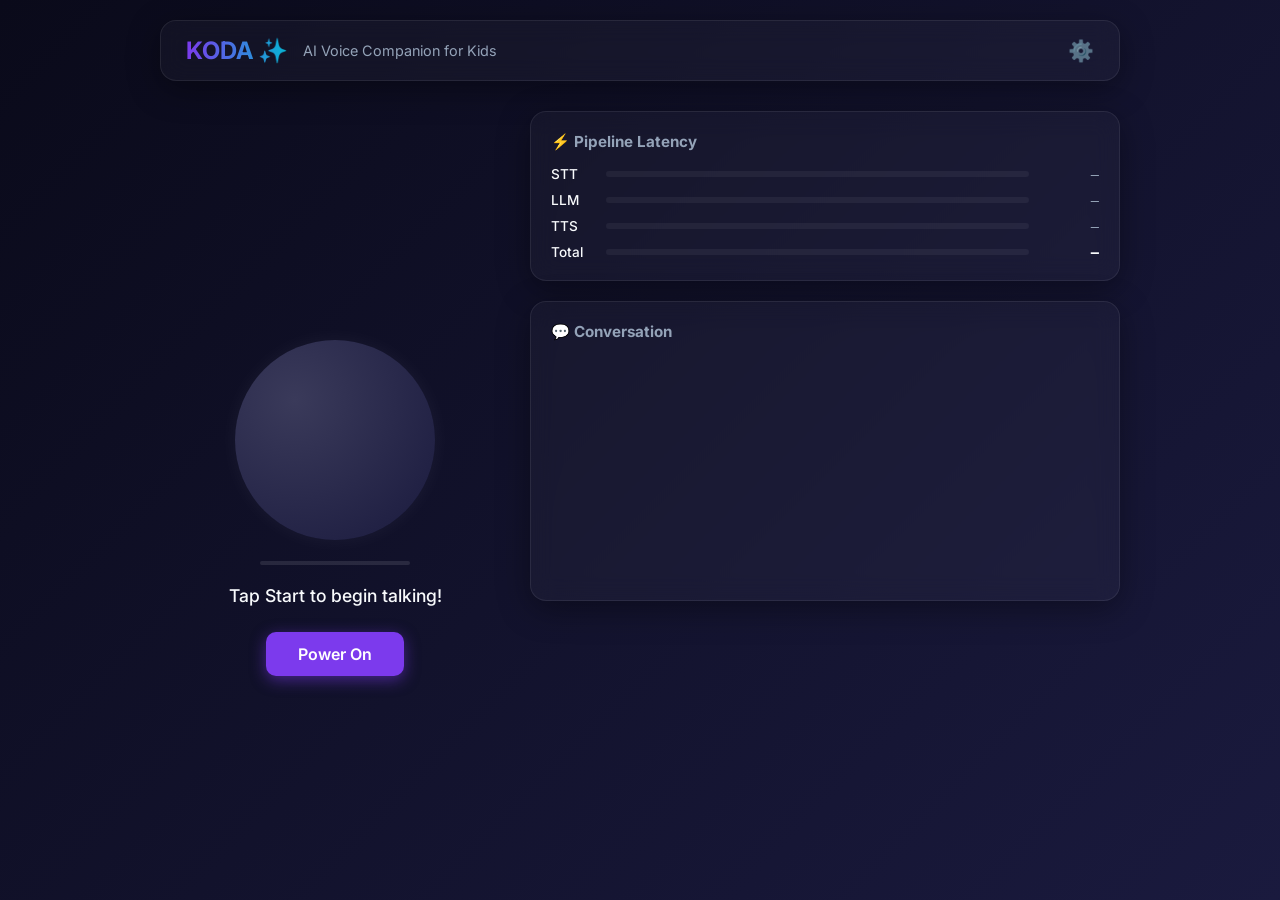
<file: static/index.html>
<!DOCTYPE html>
<html lang="en">
<head>
    <meta charset="UTF-8">
    <meta name="viewport" content="width=device-width, initial-scale=1.0">
    <title>KODA ✨</title>
    <link rel="preconnect" href="https://fonts.googleapis.com">
    <link rel="preconnect" href="https://fonts.gstatic.com" crossorigin>
    <link href="https://fonts.googleapis.com/css2?family=Inter:wght@300;400;500;600;700&display=swap" rel="stylesheet">
    <link rel="stylesheet" href="/static/style.css">
</head>
<body>
    <div class="app-container">
        <!-- Header -->
        <header class="glass-panel">
            <div class="logo">KODA ✨</div>
            <div class="subtitle">AI Voice Companion for Kids</div>
            <a href="/register" class="settings-link" title="Child Profile Settings">⚙️</a>
        </header>

        <!-- Main Content -->
        <main>
            <!-- Voice Orb -->
            <section class="voice-section">
                <div class="orb-container">
                    <div id="voice-orb" class="orb idle"></div>
                    <div id="volume-indicator">
                        <div class="volume-bar" id="vol-bar"></div>
                    </div>
                </div>
                <div id="status-label">Tap Start to begin talking!</div>
                <div class="controls">
                    <button id="start-btn" class="btn primary">Power On</button>
                </div>
            </section>

            <!-- Right Column -->
            <div class="right-col">
                <!-- Latency Dashboard -->
                <section class="latency-dashboard glass-panel">
                    <h3>⚡ Pipeline Latency</h3>
                    <div class="bars">
                        <div class="bar-group">
                            <span class="label">STT</span>
                            <div class="bar-track"><div id="bar-stt" class="bar fill-cyan" style="width: 0%"></div></div>
                            <span id="val-stt" class="val">—</span>
                        </div>
                        <div class="bar-group">
                            <span class="label">LLM</span>
                            <div class="bar-track"><div id="bar-llm" class="bar fill-violet" style="width: 0%"></div></div>
                            <span id="val-llm" class="val">—</span>
                        </div>
                        <div class="bar-group">
                            <span class="label">TTS</span>
                            <div class="bar-track"><div id="bar-tts" class="bar fill-emerald" style="width: 0%"></div></div>
                            <span id="val-tts" class="val">—</span>
                        </div>
                        <div class="bar-group total">
                            <span class="label">Total</span>
                            <div class="bar-track"><div id="bar-total" class="bar fill-white" style="width: 0%"></div></div>
                            <span id="val-total" class="val">—</span>
                        </div>
                    </div>
                </section>

                <!-- Chat Log -->
                <section class="chat-section glass-panel">
                    <h3>💬 Conversation</h3>
                    <div id="chat-log" class="chat-container"></div>
                    <div id="thinking-area" class="thinking-area hidden">
                        <span class="typing-indicator"></span>
                        <span id="interim-text"></span>
                    </div>
                </section>
            </div>
        </main>
    </div>

    <script src="/static/app.js"></script>
</body>
</html>
</file>
<file: static/style.css>
:root {
    --bg-grad-start: #0a0a1a;
    --bg-grad-mid: #1a1a3e;
    --bg-grad-end: #0d0d2b;
    --color-primary: #7c3aed;
    --color-primary-glow: rgba(124, 58, 237, 0.5);
    --color-secondary: #06b6d4;
    --color-secondary-glow: rgba(6, 182, 212, 0.5);
    --color-success: #10b981;
    --color-danger: #ef4444;
    --color-text: #f8fafc;
    --color-text-muted: #94a3b8;
    --glass-bg: rgba(255, 255, 255, 0.03);
    --glass-border: rgba(255, 255, 255, 0.08);
    --glass-shadow: 0 8px 32px 0 rgba(0, 0, 0, 0.37);
    --font-main: 'Inter', sans-serif;
}

* { box-sizing: border-box; margin: 0; padding: 0; }

body {
    font-family: var(--font-main);
    background: linear-gradient(135deg, var(--bg-grad-start), var(--bg-grad-mid), var(--bg-grad-end));
    background-size: 200% 200%;
    animation: bgShift 15s ease infinite;
    color: var(--color-text);
    min-height: 100vh;
    overflow-x: hidden;
}

@keyframes bgShift {
    0% { background-position: 0% 50%; }
    50% { background-position: 100% 50%; }
    100% { background-position: 0% 50%; }
}

.app-container {
    max-width: 1000px;
    margin: 0 auto;
    padding: 20px;
    display: flex;
    flex-direction: column;
    min-height: 100vh;
}

.glass-panel {
    background: var(--glass-bg);
    backdrop-filter: blur(12px);
    -webkit-backdrop-filter: blur(12px);
    border: 1px solid var(--glass-border);
    box-shadow: var(--glass-shadow);
    border-radius: 16px;
}

/* Header */
header {
    display: flex;
    align-items: center;
    padding: 15px 25px;
    margin-bottom: 30px;
    position: relative;
}
.settings-link {
    position: absolute;
    right: 25px;
    font-size: 1.3rem;
    text-decoration: none;
    opacity: 0.6;
    transition: opacity 0.2s, transform 0.2s;
}
.settings-link:hover {
    opacity: 1;
    transform: scale(1.15) rotate(30deg);
}
.logo {
    font-size: 1.5rem;
    font-weight: 700;
    margin-right: 15px;
    background: linear-gradient(to right, var(--color-primary), var(--color-secondary));
    -webkit-background-clip: text;
    -webkit-text-fill-color: transparent;
}
.subtitle {
    font-size: 0.9rem;
    color: var(--color-text-muted);
}

/* Main Layout */
main {
    display: grid;
    grid-template-columns: 1fr;
    gap: 20px;
    flex-grow: 1;
}
@media (min-width: 768px) {
    main {
        grid-template-columns: 350px 1fr;
    }
    .voice-section { grid-column: 1; }
    .right-col { grid-column: 2; display: flex; flex-direction: column; gap: 20px; }
}

/* Voice Orb */
.voice-section {
    display: flex;
    flex-direction: column;
    align-items: center;
    justify-content: center;
    padding: 40px 20px;
}
.orb-container {
    position: relative;
    width: 250px;
    height: 250px;
    display: flex;
    align-items: center;
    justify-content: center;
    margin-bottom: 20px;
}
.orb {
    width: 200px;
    height: 200px;
    border-radius: 50%;
    transition: all 0.3s ease;
    box-shadow: 0 0 30px rgba(0,0,0,0.5);
}
.orb.idle {
    background: radial-gradient(circle at 30% 30%, #3a3a5a, #1a1a3e);
    box-shadow: 0 0 20px rgba(255,255,255,0.05);
}
.orb.waking {
    background: radial-gradient(circle at 50% 50%, #2b4c7e, #1a295c);
    box-shadow: 0 0 15px rgba(100,150,255,0.2);
    animation: pulseSlow 3s infinite alternate ease-in-out;
}
.orb.unrecognized {
    background: radial-gradient(circle at 50% 50%, #7e3a2b, #5c1a1a);
    box-shadow: 0 0 20px rgba(255,100,80,0.4);
    animation: pulse 1s infinite alternate ease-in-out;
}
.orb.listening {
    background: radial-gradient(circle, var(--color-secondary) 0%, transparent 70%);
    animation: pulse 1.5s infinite alternate;
}
.orb.thinking {
    background: var(--bg-grad-mid);
    position: relative;
}
.orb.thinking::before {
    content: '';
    position: absolute;
    inset: -5px;
    border-radius: 50%;
    background: conic-gradient(from 0deg, transparent, var(--color-secondary), var(--color-primary), transparent);
    animation: rotate 2s linear infinite;
    z-index: -1;
}
.orb.speaking {
    background: radial-gradient(circle at 50% 50%, var(--color-primary), var(--bg-grad-mid));
    box-shadow: 0 0 40px var(--color-primary-glow);
    animation: bounceScale 0.8s infinite alternate ease-in-out;
}

@keyframes pulse {
    0% { transform: scale(0.95); box-shadow: 0 0 20px var(--color-secondary-glow); }
    100% { transform: scale(1.05); box-shadow: 0 0 60px var(--color-secondary-glow); }
}
@keyframes pulseSlow {
    0% { transform: scale(0.98); box-shadow: 0 0 10px rgba(100,150,255,0.2); }
    100% { transform: scale(1.02); box-shadow: 0 0 30px rgba(100,150,255,0.4); }
}
@keyframes rotate {
    0% { transform: rotate(0deg); }
    100% { transform: rotate(360deg); }
}
@keyframes bounceScale {
    0% { transform: scale(0.98) translateY(0); }
    100% { transform: scale(1.03) translateY(-10px); }
}

#status-label {
    font-size: 1.1rem;
    font-weight: 500;
    margin-bottom: 20px;
    color: var(--color-text);
    text-align: center;
    height: 1.5em;
}
#volume-indicator {
    position: absolute;
    bottom: 0;
    width: 60%;
    height: 4px;
    background: rgba(255,255,255,0.1);
    border-radius: 2px;
    overflow: hidden;
}
.volume-bar {
    height: 100%;
    background: var(--color-secondary);
    width: 0%;
    transition: width 0.1s linear;
}

/* Buttons */
.controls { display: flex; gap: 12px; }
.btn {
    padding: 12px 32px;
    border: none;
    border-radius: 10px;
    font-family: inherit;
    font-weight: 600;
    font-size: 1rem;
    cursor: pointer;
    transition: transform 0.2s, box-shadow 0.2s;
    outline: none;
}
.btn:hover { transform: translateY(-2px); }
.btn:active { transform: translateY(0); }
.btn.primary {
    background: var(--color-primary);
    color: white;
    box-shadow: 0 4px 15px var(--color-primary-glow);
}
.btn.danger { background: var(--color-danger); color: white; }
.hidden { display: none !important; }

/* Latency Dashboard */
.latency-dashboard { padding: 20px; }
.latency-dashboard h3 { margin-bottom: 15px; font-size: 0.95rem; color: var(--color-text-muted); }
.bars { display: flex; flex-direction: column; gap: 10px; }
.bar-group { display: flex; align-items: center; font-size: 0.85rem; }
.bar-group .label { width: 40px; font-weight: 500; }
.bar-track {
    flex-grow: 1;
    height: 6px;
    background: rgba(255,255,255,0.05);
    border-radius: 3px;
    margin: 0 15px;
    overflow: hidden;
}
.bar { height: 100%; border-radius: 3px; transition: width 0.3s ease; }
.fill-cyan { background: var(--color-secondary); }
.fill-violet { background: var(--color-primary); }
.fill-emerald { background: var(--color-success); }
.fill-white { background: #fff; }
.bar-group .val { width: 55px; text-align: right; font-family: monospace; color: var(--color-text-muted); }
.bar-group.total .val { color: var(--color-text); font-weight: 600; }

/* Chat Section */
.chat-section { padding: 20px; display: flex; flex-direction: column; min-height: 300px; }
.chat-section h3 { margin-bottom: 15px; font-size: 0.95rem; color: var(--color-text-muted); }
.chat-container {
    flex-grow: 1;
    overflow-y: auto;
    display: flex;
    flex-direction: column;
    gap: 12px;
    padding-right: 10px;
    margin-bottom: 10px;
    max-height: 400px;
}
.chat-container::-webkit-scrollbar { width: 6px; }
.chat-container::-webkit-scrollbar-thumb { background: rgba(255,255,255,0.2); border-radius: 3px; }

.msg {
    max-width: 80%;
    padding: 10px 15px;
    border-radius: 16px;
    font-size: 0.95rem;
    line-height: 1.4;
    animation: fadeIn 0.3s ease;
}
@keyframes fadeIn {
    from { opacity: 0; transform: translateY(10px); }
    to { opacity: 1; transform: translateY(0); }
}
.msg.child {
    align-self: flex-end;
    background: rgba(6, 182, 212, 0.15);
    border: 1px solid rgba(6, 182, 212, 0.3);
    border-bottom-right-radius: 4px;
}
.msg.toy {
    align-self: flex-start;
    background: rgba(124, 58, 237, 0.15);
    border: 1px solid rgba(124, 58, 237, 0.3);
    border-bottom-left-radius: 4px;
}
.timestamp {
    display: block;
    font-size: 0.7rem;
    color: var(--color-text-muted);
    margin-top: 4px;
    text-align: right;
}

.thinking-area {
    padding: 10px;
    font-style: italic;
    color: var(--color-text-muted);
    font-size: 0.9rem;
    background: rgba(0,0,0,0.2);
    border-radius: 8px;
}
.typing-indicator::after {
    content: '...';
    animation: dots 1.5s steps(4, end) infinite;
}
@keyframes dots {
    0%, 20% { content: ''; }
    40% { content: '.'; }
    60% { content: '..'; }
    80%, 100% { content: '...'; }
}
</file>
